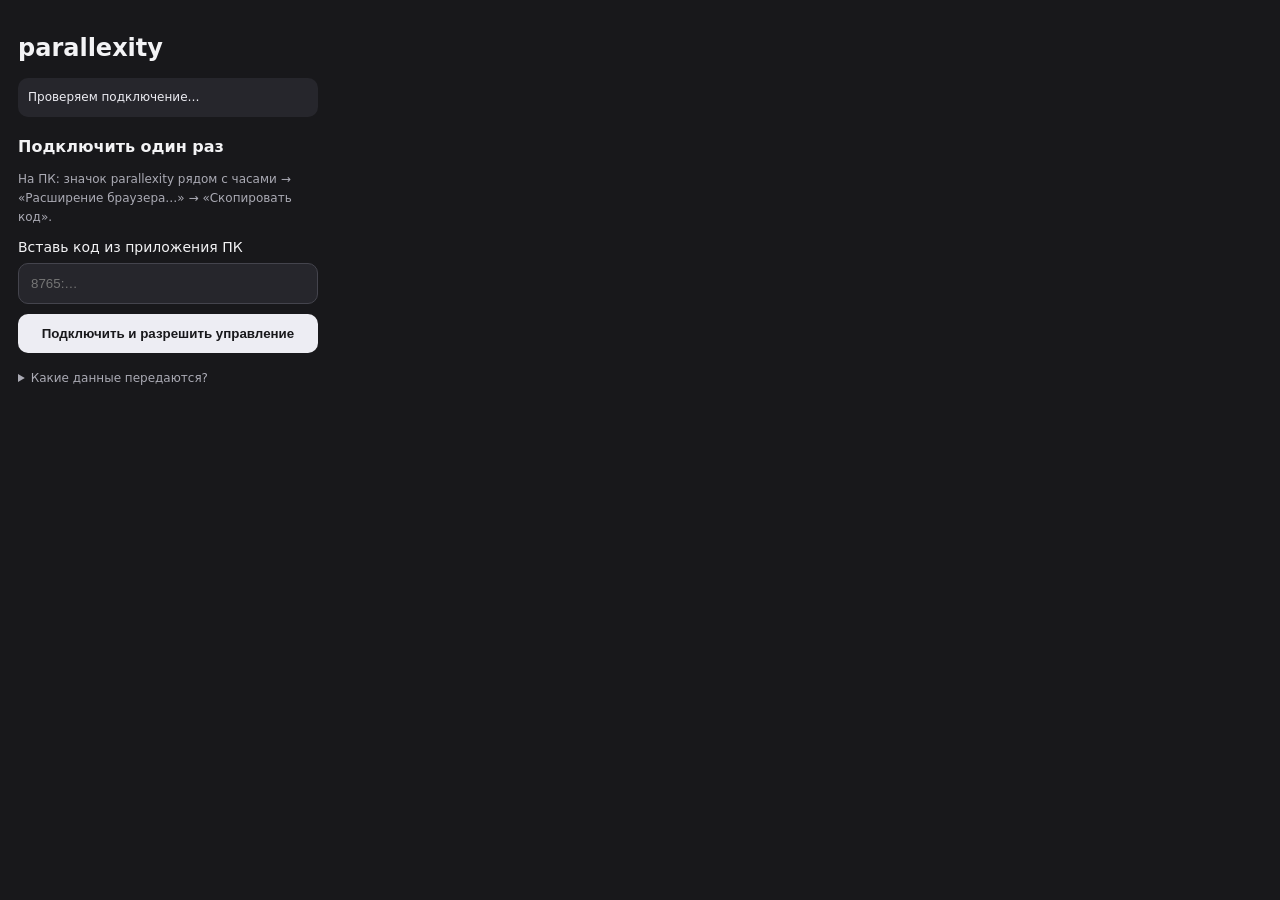
<file: browser-extension/popup.html>
<!doctype html><html lang="ru"><meta charset="utf-8"><link rel="stylesheet" href="popup.css"><script src="popup.js" defer></script><body><h1>parallexity</h1><p id="connection" role="status">Проверяем подключение…</p><section id="setup"><h2>Подключить один раз</h2><p>На ПК: значок parallexity рядом с часами → «Расширение браузера…» → «Скопировать код».</p><label for="code">Вставь код из приложения ПК</label><input id="code" placeholder="8765:…" autocomplete="off"><button id="pair">Подключить и разрешить управление</button></section><section id="ready" hidden><h2>Дальше — с телефона</h2><p>Открой «Медиа» → «Выбрать вкладку». Большая кнопка воспроизведения и перемотка будут управлять выбранной вкладкой.</p><button id="share">Разрешить выбор вкладок</button><button id="enable" class="secondary">Выбрать текущую вкладку</button><button id="stop" class="secondary">Отключить управление</button></section><p id="status" role="status"></p><details><summary>Какие данные передаются?</summary><p>Названия и домены обычных вкладок — только в пульт на твоём ПК. Доступ к сайтам нужен для плееров во встроенных фреймах. Инкогнито, история и пароли не передаются.</p></details></body></html>
</file>
<file: browser-extension/popup.css>
body{width:300px;padding:18px;margin:0;background:#18181b;color:#f3f3f5;font:14px system-ui}h1{font-size:24px}p{color:#aaaab4;font-size:12px;line-height:1.6}label{display:block;margin-bottom:8px}input{box-sizing:border-box;width:100%;background:#26262c;border:1px solid #44444d;color:white;padding:12px;border-radius:10px}button{width:100%;padding:12px;margin-top:10px;border:0;border-radius:10px;background:#ededf3;color:#18181b;font-weight:600;cursor:pointer}button:disabled{opacity:.5}.secondary{background:#33333a;color:white}hr{border:0;border-top:1px solid #3c3c43;margin:18px 0}#status{color:#ededf3}

[hidden]{display:none!important}h2{font-size:16px;margin-top:20px}details{margin-top:18px;color:#aaaab4;font-size:12px}summary{cursor:pointer}#connection{padding:10px;background:#26262c;border-radius:10px;color:#ededf3}
</file>
